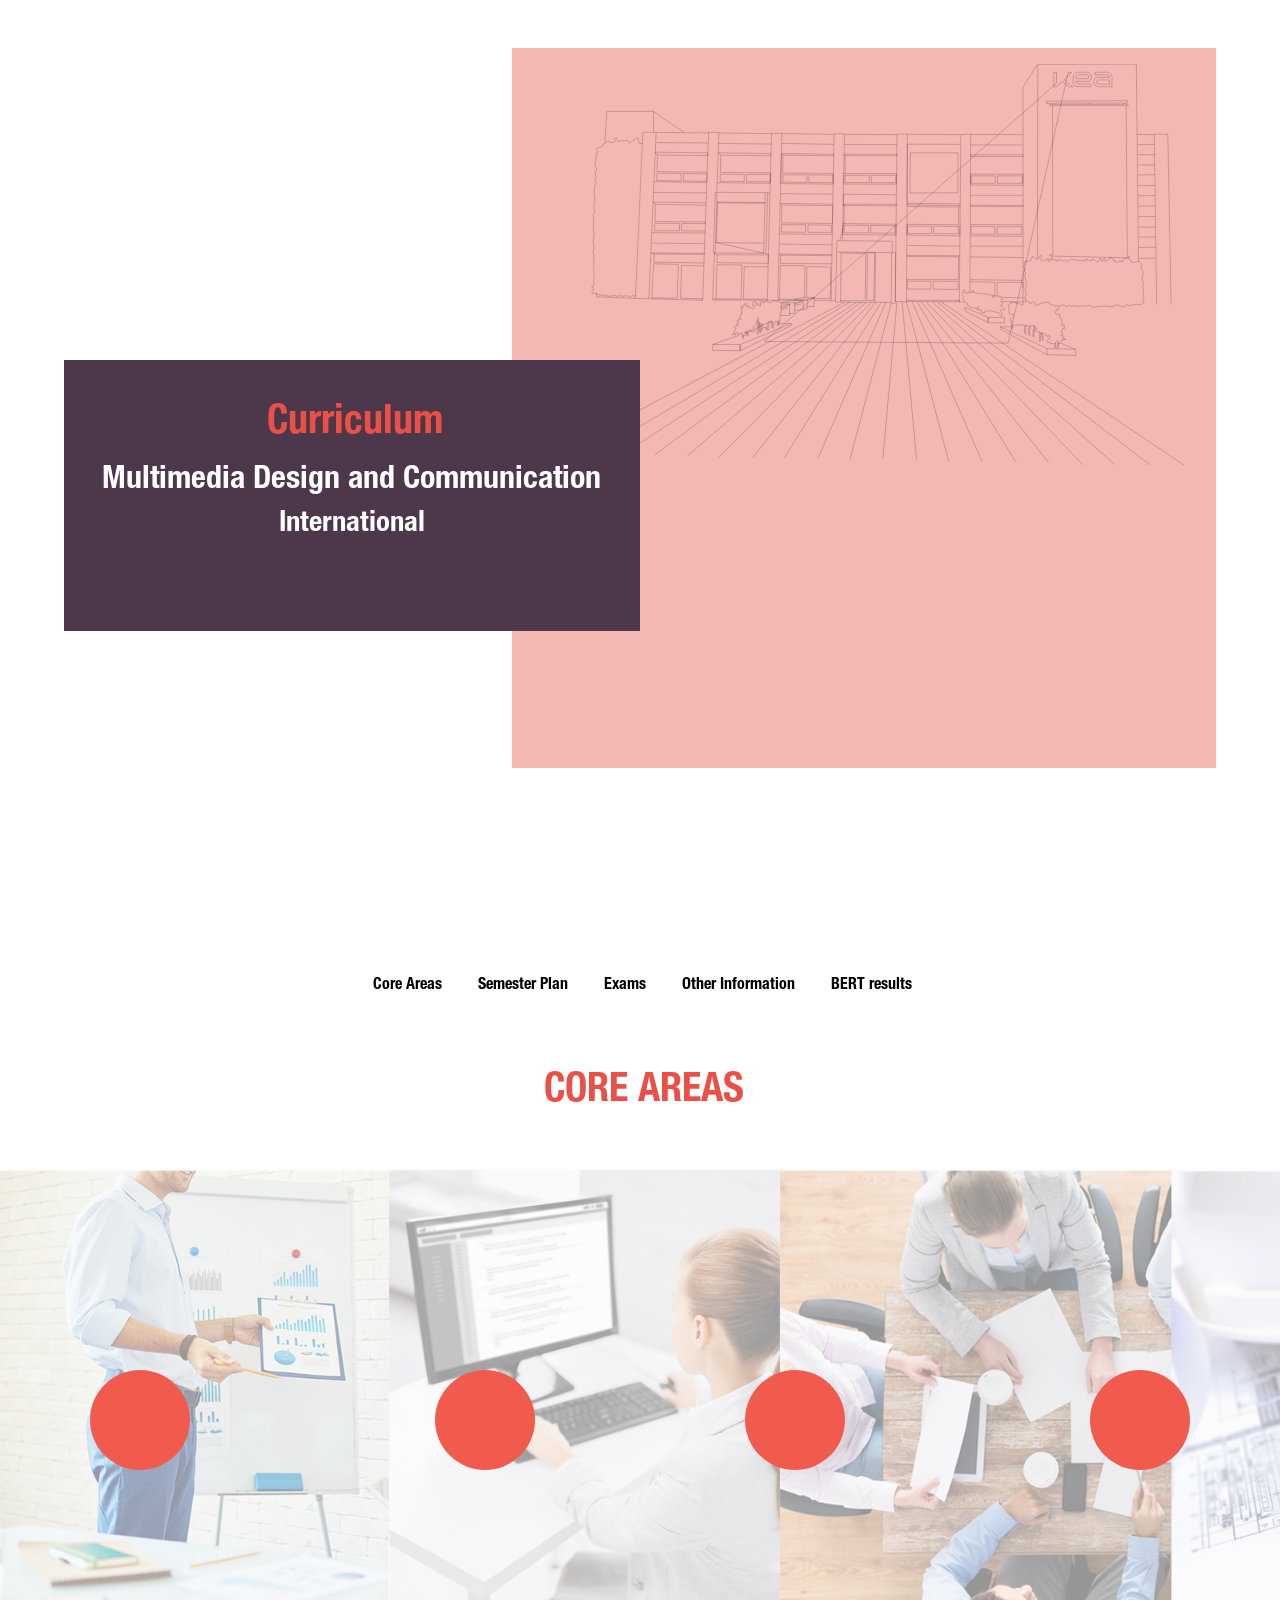
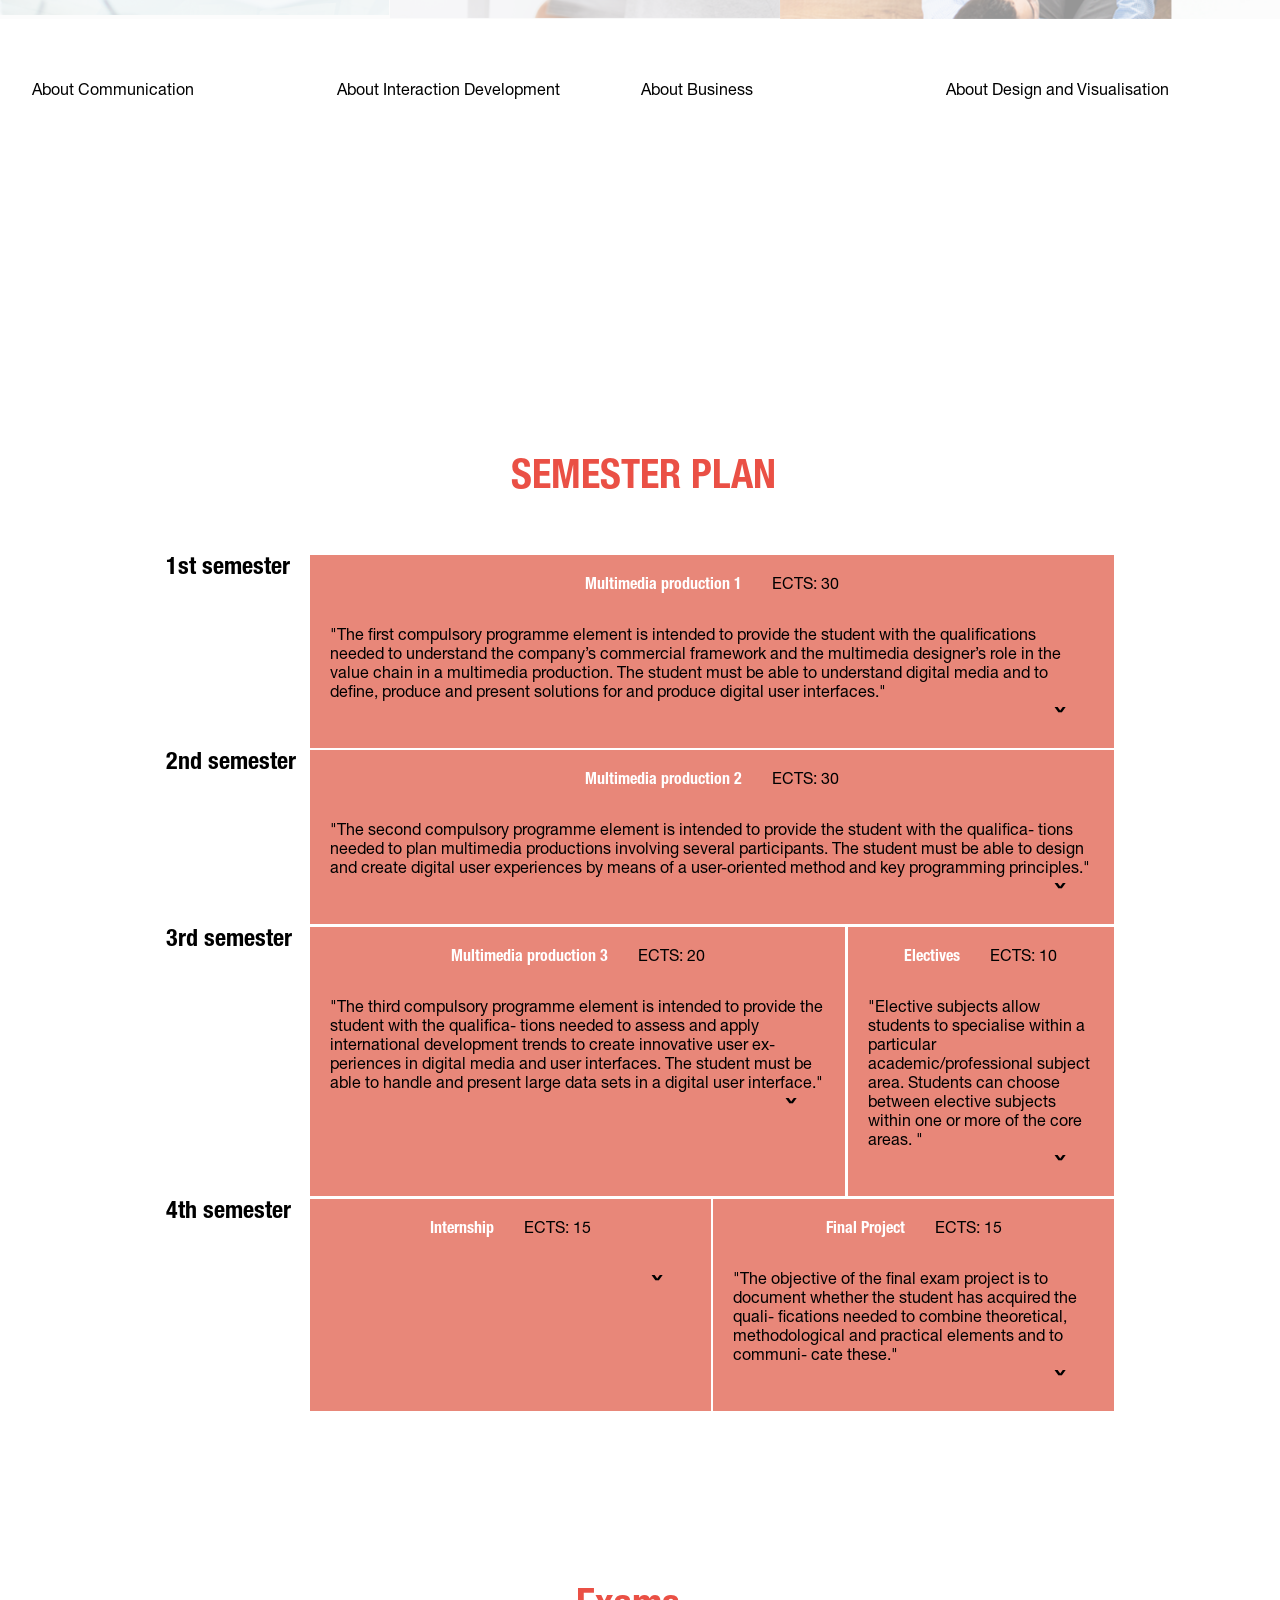
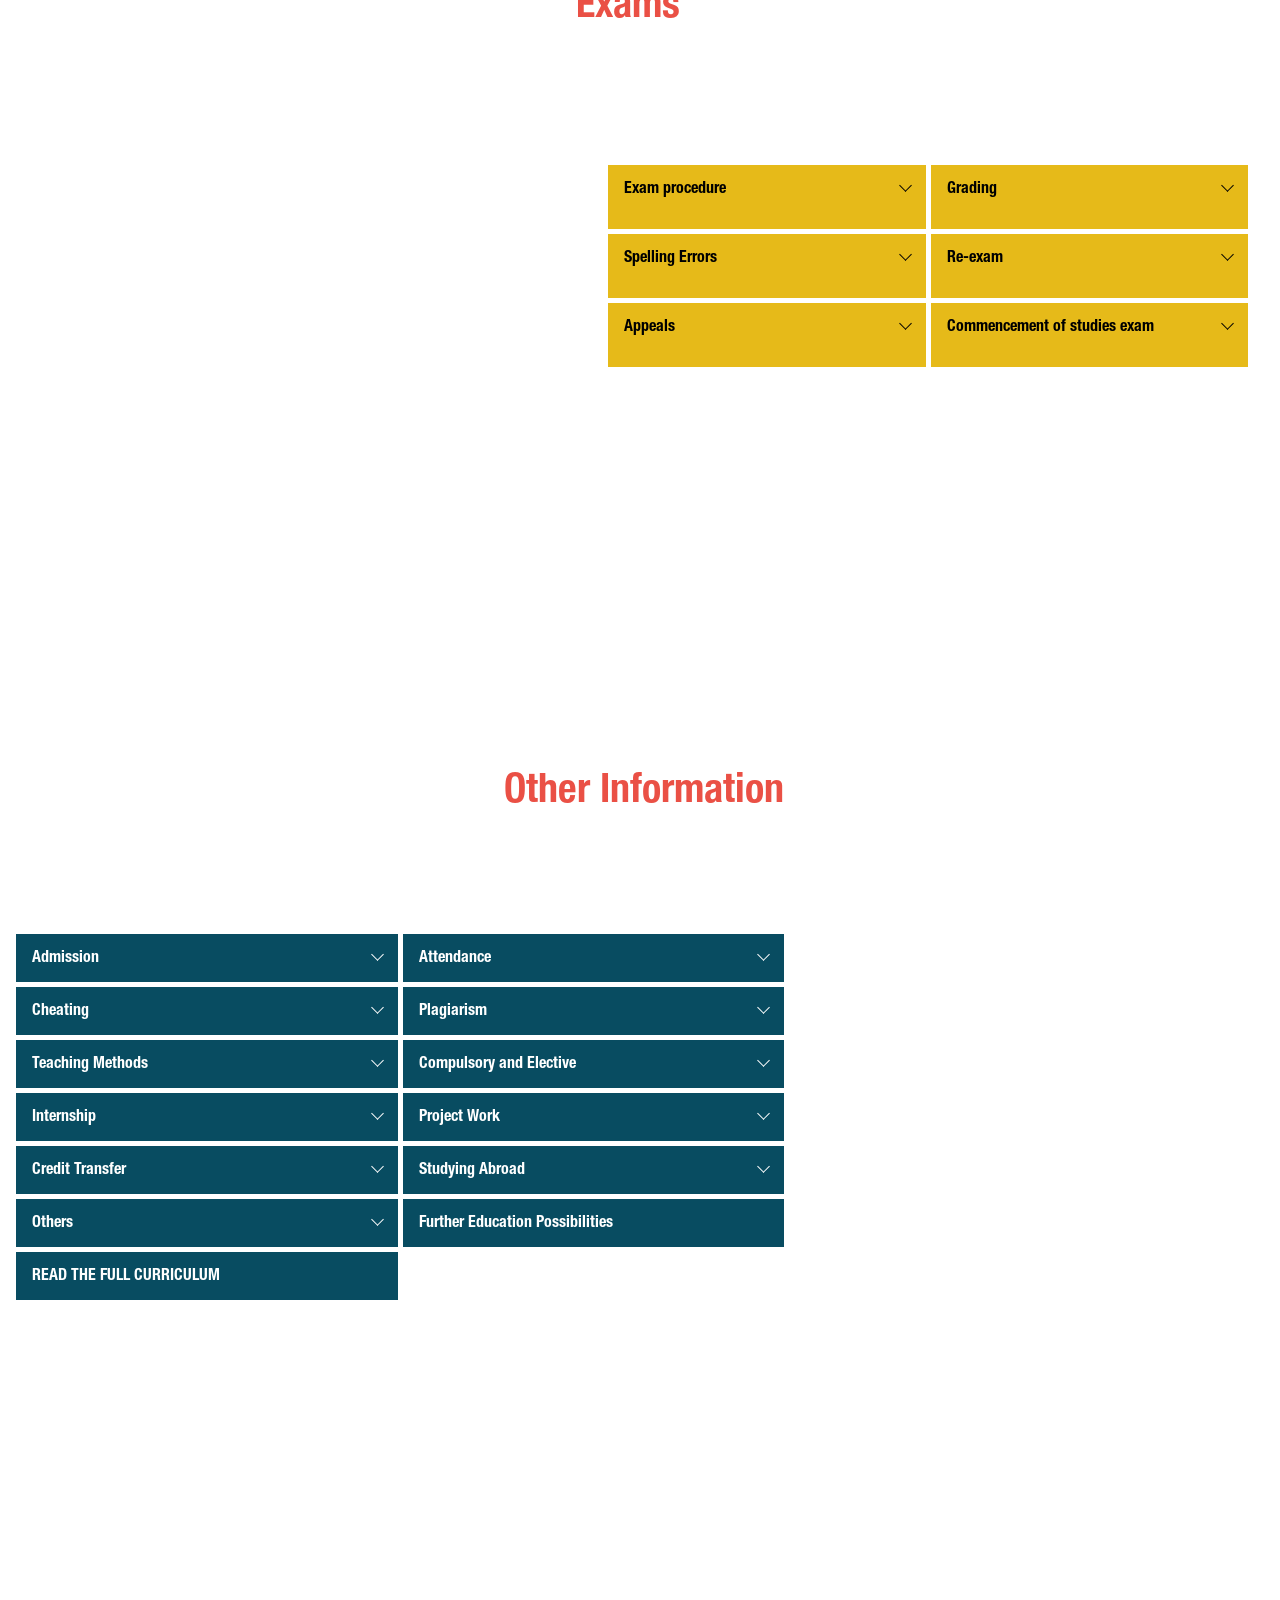
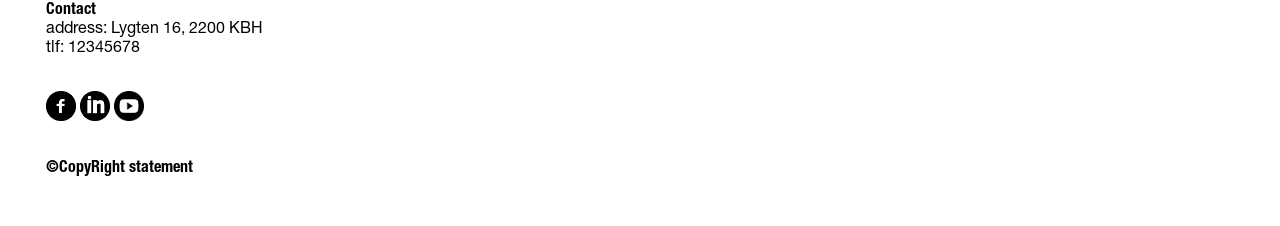
<file: index.html>
<!DOCTYPE html>
<html lang="">

<head>
  <meta charset="utf-8">
  <meta name="viewport"
    content="width=device-width, initial-scale=1.0">
  <title>Kea Curriculum MMD</title>
  <link rel="stylesheet"
    href="style.css">
</head>

<body>
  <div id="frontpage">

    <div class="svgBox"> </div>
    <svg id="Layer_3"
      data-name="Layer 3"
      xmlns="http://www.w3.org/2000/svg"
      viewBox="0 0 3172.33 2092.7"><defs><style>.cls-1{fill:none;stroke:#000;stroke-miterlimit:10;}</style></defs><title>kea-camp6</title><path pathLength="1" class="draw cls-1" d="M2981.37,1336.44l-12.56-890h71l17.1,890m-80.43-243.65-88.33,1.34m0-57,89-1m-.76-54-89.56,1.34m88.84-52.34h-87.5m86.72-55.59h-89.56m87-54.24h-88.25m89.28-54.24h-89.53m88.77-53.26h-90m89.23-56.25-88,1.25m87.26-52h-90.51m89.76-53.5h-87.76m87-53.74h-89m88.25-51.5h-89.75m-520-364.25-75,116.75.25,1050.75m-273-803.66v-1.09l-51.42,1.34-8.25,875,28.67-1.34m302-873.25h-271l-4.25,823.5m275.25-769.33H2011m271.28,262.67H2009.68m272.63,265.33h-274m274,59.33-274-3.33m274,122.67-274-4m164.15,94h111.6v-80H2149.81v70.46m-136.33-17.8h-6.42m175.75,132-80.66-2.66v28.33l85.32,2v-28l-5.53-3.23m-79.79.9-120.67-50.67v18l120.67,61ZM2283,978.79l-274.69-2.35m274-57.31-273.42-1.67m4.92,9.67v39.66l124,1.34V928.79Zm135.34,41h128.33v-39H2149.15ZM2009.38,822.79l274.83,1.34-.15-6-274.38-1.34Zm.58-111.67,274.1,2.34V654.79H2010Zm129.19-47.33h-125v38.67h125V663.79Zm11.33,38.67h130V663.79H2150.15ZM2010.65,562.79h273.5l-.09-9H2011ZM1680.81,447l.17-1.52h-54.25l-8.86,873.39,58.62,2.59,4.07-821,.25-53.89,275.48,1.92m-.47,50.68-275.25-.69L1679,805.79m17.45-262-2.67,209.34,250-.88,1.5-208.46Zm250.83,375.59.75-93.12-269-2.13m268.28,95.25L1679,916.28l-.82,56L1954.9,977l.55-57.49m-274.14,6.83v38.5h125.5v-38.5Zm136.11,0v38.47l129.39.85V927.86Zm137,104.22-273.09-4m-.16,189.67-.67,38.33h122.33l.34-41H1677.06v-8.33h269.5l1.5-118.67-270.39-2.67m138.14,170.67,129.25,2.37v-42.36l-129.25-.68Zm-139.31,60.67v3.67l275.36,1.62v-7.09l-274.8-.54m-50.37-864.32-274.21-1.34-9.67,554.66h-29.33l-1.67,59-5.66,261.34h22.66l137.61,1.66,2.39-1.33,127.34,1.33v5h21.66l1.53-264-17.69.13.5-60.13-259.34-3m253.34,322,2.66-259-285-4.33m18.59,254.08,128.41.59,3.34-247-129-1.85-2.81,255.89m2.81-255.89v-5.82m266.69,4.33h-3m-130,249h37l4.25-248.62-38-.38ZM1515,1063.52l-3.82,259.38m-182.34-321.11,21.51-89.43-6-.08-1,57.49,278,3.06.58-56.55-271.64-3.92m.83,9-.09,39.1,126.75.83V922.54Zm138.28,40.43,126.87,1-.15-39-126.72-1.22ZM1351.91,817.6l271,2.95v-8.26l-276.8-1.14,5.48,6.81m1.2-.35-6.79-.08,1-58.25,276.48,3m.56-55.5.55-54.67-275.71-.84-1,55.25,276.12.26M1492.31,661v38.25h127.25V661Zm-10.5,0H1356.06v37.5h125.75Zm143.85-109.75-275.11-1V558l275,1Zm-272.85-52,273.36,1.5M1352.81,446v-1.75h-54.5l-15.25,870.5h23.09M1143.81,1298l10.75,0,40.25.2-.16,5.67,84.16-.67,2-164-124-1.5-2.25,158.75m128.5,18.25-87.25-2M1286.06,1080l-266.74-2.26-.51,43,267.25,2m-274.28-103.35,276.39,4m0-54.33-275.1-2m11.08-10,124.83,1,1-39-125.82-1.31Zm138-37.67v38.69l123.17.64.5-37.43ZM1291.75,819l-265.69-3.5-1.91,93.66,265.16,3.15Zm0-7.68L1017,807.11m2.27-50.48,273.48,2.65m59.15,58.5-1.8,94.67m5.92-354.4v90.24M1019.59,704l274.12,3,1-56-264.63-2.25,2.25-93.25,264,3.51v-8.51l-272.83-3Zm11.72-45.74V696l125.5,2V658.29Zm135.75,0V698l124.5,1.25v-39.5ZM1024.79,494.42l272.27,4.87m-271-56.25v-1.25l-54.18-.24-22.07,871.24h142.75V1307l39.25-8.25,12-.75,2.75-165-128.25-1.75-5.5,175.75-8.25,3.5,21.5-867.5,271,4.09m-622.91,621L665,1310.72l284.8,2.07m22-869.48-274-3.52L686.15,749.46m338-199.67,8.16,5.75m-6.25,259.93-9-8.36m269,267.43-274.28-3.25,7.54,6.49M1012.81,1307h77.5m857.75-220.58,5.86-5.67-276.86-2.5m278.76-268.5L1679,807.29v8.38l277.26,2.87-8.23,7.72M954.12,1137.79H829.81L825,1307H949.81m5.82-230.26-266.48-1.65-1.67,41,266.64,4.33Zm-138.22,52.35-129.93-2-5.67,178L813.49,1307Zm-152.34,180,16.74-4m7.34-230-18.59-9.32,271.68,2.31,9.91-317-273.54-1.67-9.46,316.33m283-314.66,11.36,5.5m-7.88,320.15-13.39-8.66m-258.43-56,246.67,54.64,9-315.64m-251.33-1.61-8.42,266.53-1.6,50.35m1.68-54.27L932,1014.81m-241-210.35,247,2.18.09-4.17-249.84-2.34Zm-7.12,207.67,7.12-207.67m-2.78-105.17,277.11,3.42,1.54-55.16-261.49-2,1.5-89.5,262.1,2.77.36-11.29-275.35-4.29,12.89,12.81m-2.73,99-.43,37.29,125.5,1,.66-37.5Zm136.61,38.25,125,1.85.69-38.83-125-.34ZM970.48,497.86l-274.73-3.44m-52.29-54.61L369.81,437l-2.26,51.73-35.74,816.36,281,7.66L643.56,437h54l.25,2.75M369.81,490l271.82,2M365.31,539.79l12,15.25,262,2.52.47-13.51-273.24-4.26m9.75,16.75-2,84.75,262,3m-262,5.23-1.75,38.25,127.5,3v-39.5Zm138,2v38.25l122.29,2.53,1.34-38.26Zm122.07,47L360.31,694m-4.2,56,276.37,2.56M346.91,960.26l278.23,1.53m5.52-157.24-276.75-4.3,12.65,11.54,263.66,5.28m-263.66-5.28-2.75,90.75,263.35,1.51-.3,8.76-123.8-1-.49,38.75,122.57,1.09M492.28,911.54l-129.45,0-1.25,38,130.07,1Zm130.9,106-276.27-3.27m11.15,57,263.16,2,.18-5.18-277.34-2.58Zm1.42,0-1.92,42.49,262.08,4.5m-.53,15.19-116.55-1.94-5.08,170.25m115.6,3.34-115.6-3.34m-17.88,0,6.48-176.36-128.52-2.64-10.8,177,132.84,2M369.81,437H300.48L261.9,1302.91l69.91,2.22M514.81,437,356.11,327.13V437m0-109.91H111.81L103.15,490M1552.81,2137.79l73.88-818.55m102.12,826.55-75.53-825.37m23.21,1,220.32,832.35m-516-8,215.34-817m-27.66-4.73-354.68,813.73m-173-6,503.7-807.73M875.44,2131.79,1515,1322.57m-20.6.33L697.81,2131.79m768.61-808-933,800.54m-169.64-6L1438.9,1323.46m-24.46.6L191.76,2118.33m-154.78,0,1343.83-796.16M-48,2061.33l1398.13-737.54m721,832-366-835.37m23.7-1.32,520.56,841.23m168,0L1752.5,1319.24m845.81,853.08-818.42-850.15m32.67,1.29,952.78,848.86m183,0L1836.89,1323.79m21-1.62,1265.94,850.15m-2052-736.53-263,108.34v32l266.32-131-.34-11h-62v-1.67a9.55,9.55,0,0,1,0-3,2.73,2.73,0,0,0,0-1.67,21.16,21.16,0,0,0,0-5,2.37,2.37,0,0,1,1-2.66l1-1.67c1-1.67,0-2.33,0-2.33v-17l2.34-2m0,0v-5h48.66v-10.34l26.75.09.21-18.42h44.38v-5h21.33v-13.17l35.25-.23.75-41.18M807.15,1543.46H665.81l-1.66,30.67,143,2Zm-141.34,0,135.67-47v-7m335.67-131v-43.67l-65.34-1.66-46.5,11.5,67.84.66-.38,38.17m.47-22.56,34.83-9.5m8.78-16-43.2,10v7.08l43.5-12.7m-71.34,62.7.67-50.25h-40.14m-3.86,20.5,43.8-13.45.2-7-47.81,14.1m4.14,15.24,32.17-10.34m103.5-6.16v-36.67l-65.92-.67v5l64.92.34,37-10v-5l-36,10.35m1019.33,10.64,106.25,3.07v-23m125.09,266v32l150.66,3.33v-32.07l-6.69-.08-144-3.18-244-114v12l244,134m-244-146h59.33m-1207.33-59V1378s6.66,2.75,5.66-6.25,6.5-10.08-1.5-10.16l1.5-4.21s3-7-4.14-6.92v-8s12.14-2.5,4.14-14.5l-5.66-1.5s-.84-7.75-5.84-6.25c0,0-3-9.63-16.75-.19,0,0-2.25-7.56-6.5-2.56m0,0-7.25-2.09s-5-3.57-6.5,8l-6.75,2.58h-4s-3.5-3-5.5-2-2.75-7.27-5-6.27-3.25-2.86-3.25-2.86l-5,6.69-4-1.14s-4.25-7.94-5.75,1.69-2,3.87-2,3.87-3.75-5.34-5.25-4.42-4.25-7.52-5.75-6.17-5.75-1.13-3,8.61l-4.5,2s-5.25.25-1.25,6.25,2.75,8.61,2.75,8.61h-4.25v3.39l-4.25-6s-1.66-4-6.21,0,4-12.5-7.79-5.75,0-6.75,0-6.75,3.81-5.09-5.22-4.17-12.78-5.3-12.9,2.44-6.13,5.23-2.63,8.48-5.25,9.72,5.75,8.36,7.75,3.39,7.75,3.39l-4,6.21s-5.5,12-6.87,6.92-4.63-4.11-4.63-4.11-3-6.23-6,0-7.75,0-7.75,0,1.5-9.35-1-8.18-2.75-4.23-2.75-4.23-11-4.36-7.25,3.14-3.75,4.75-3.75,4.75l-4.75-3.66v-12.59s3.75-7.75,0-4.5-5,10.25-5,10.25-13.25-4.25-9.5,8-4,4.21-4,4.21-2.25-8.71-5.5-4.46.25,9,0,9.25-1.3,11.5,3.85,10.5-2.1,5.25-2.1,5.25-6.55,4.5,2.1,4.5c0,0-4.9,4.5,0,4.75s-8.1,5.75-3.35,6.25-1.89,3-1.89,3a3.88,3.88,0,0,0-3.34,4.5c.48,4-15.27,6.75,6,17,0,0-14.25-4.25-17.25,5.25l1,3.52s-18.5,0,1,8.23l-.5,6.25-4.25,2s-9.5-5-2.25,5.75-14.5-2-13,8.25,7,9.25,7,9.25l-4.5,8s-9.75,10.75-4.25,11.5-.5,5-.5,5-13.75,7.75-9.25,7.75h7.25s6.75,11.25,8.5,0,.75-7.25.75-7.25,2.25,7.75,5.5.5,7-2.25,7-2.25.07,8,6,8.5,5.73-4.66,5.73-4.66l5.48-3.34,4.5-2.25s-3,10,0,11,6.5,8.5,11,4.75,9,2.5,9,2.5,16.5-7,5.25-11.5-6.25-6.5-6.25-6.5l-4-.25s-2.5-6.5.25-5.5,14.25,3.25,15.75-2a11.93,11.93,0,0,1,6.5-7.25l7.75.5s-3,10,.5,9.5a32.62,32.62,0,0,0,8-2.75s2.75,6.25,7.5,4,13-4.25,3-9.75-6-13.25-6-13.25l3.75-6.75,1.75-4.75,5.5-5.25,5.5-10,7.06-16.49c-.59-15.38.37-1.48,3.57-2,2.67-.41-1.38,10.47-1.38,10.47s-.5,5,3.25,5.23,4.25,9.5,4.25,9.5,0,1.25,2,.5-.5,16.5,4.5,13.5,2.25-14.75,2.25-14.75,5.25,2.5,6.75,8-6.75,15.5-2.25,15.5,2.75,8.75,6.5,0,5.5.25,5.5.25,4.25-1.75,4.25-5.5,5.25,3.75,5.25,3.75,11,15.25,6-10.25c0,0-6.75-7-3.25-9.25a10.46,10.46,0,0,1,7.5-1.25s4.75.75,2.25-6,6.5-6,6.5-6,3,8.5,4.5,6.5,2.76-7.75,2.76-7.75l6-.25s-6.75,6.75-.5,6.75,6.75,7,7.25,7,8.75-.25,6-8.25,8-4,8-4,1.75,3.75,5.25,3,8,0,7-6.23,2.5,1.81,2.5,1.81m-186.5,77.67s-3.75,14,0,14.75m145-94.23-149.05,75c-3.78,1.29-1.21,19.22-1.21,19.22m81.5-24.58v-65.67m-5.5,68.5,1.25-75.6m25.25,40.6c-3.75,1.75-1.25,17.75-1.25,18.5m.22-27c-8.89,1.25-4.72,27-4.72,27m-7.5-40v23.5c4,5.5,4.25,23.75,4.5,25.5m-6.75-57s-2,33.5,0,34.32,2.25,22.68,2.25,22.68m39-12.25-1.67-13.82m-2.83,11.82.25-14.75m-95.25,17.75c-4.75,3.75,2,25.75,2,25.75m-8.51-22.42s-3,6.23.76,10.92m115-17.25-1.9-35.83m26.9.58c-3,.57,1,27.88,1,27.88m-8-33.38c-2,1.15,0,28.93,0,28.93m-5.74-1.43s1.38-29.76-1.82-29.5m37.3,20v-21.25m-3.24,18.75-.25-19.25m8.25,19.25s-.87-22.36-1.67-21.5m998.42-207.66,129.17,3v71.66s-6.33-6-11-5.66,5,11.66,5,11.66l-4.33,2.34s-3-2.34-5.67-9.46-7.67-4.54-7.67-4.54-6.33-.34-8.66-3-3,1.33-3,1.33l-6.67-1.33c-8.67-6.67-13.67.33-13.67.33s-7.66-1.33-8.92-4.67-8.08.34-8.08.34-4,1.66-6.33-.67-6.33,1-6.33,1-4.34-1.33-5-3.33-7,2-7,2-3,.33-5-3.67-9,1.33-9,1.33,0-6.33-1.67-7.33,4-3.33,4-3.33c-6-7.67-13.33,7.66-13.33,7.66l-6.84,2.67s-2.16,3.67-5.83-2.67-9.67,6.34-9.67,6.34c-1-6-5.66-5.67-10-5s.34-6-3.33-14-5,4.33-8.67,6.66-.33,12-2.33,13.67,4,11.33,4,11.33,1,10.34-2,12.67,6.67,10.33,9,11.67,3.33,7.75,3.33,7.75,6,2.91,9.45,4.25,3.89.66,1.22,5.66-.67,4.67,3.33,5.67,5.34,3.33,3.34,5,7.33,1.29,6.91,4.29,7.09.67,7.75,4.67,10.67-2,10.67-2,5-.67,5.67,3,4.66.33,4.66.33a50,50,0,0,1,6,6.67c3,4,2.66-2.33,2.66-2.33a55.9,55.9,0,0,0,0-7.67c-.33-2.33,6.33-5,6.33-5s3.34,3,2,5a29.47,29.47,0,0,0-4.62,9.33c-1,4,7,1.34,7,1.34s6.33,0,6.33,4,4.41,1,4.41,1,7.92-1.67,1.59,6.33,8.33,6.67,8.33,6.67,4.67-5.67,6.67-.67,5-8.33,5-8.33c1.67,4.33,11.67-.34,14.67-2.34s7.33-.33,7.33-.33l11,3s6-3.33,6-.33,14.67,3.33,14.67,3.33c-3.67,3.67,15,5.33,15,5.33s.66-7.33,7.9,9,11.43,7,11.43,7-.67-9.33-1-12.33-4.67-7.33-4.67-7.33-5-6.67-5.76-8.67,5.1-2.67,5.1-2.67,11.33,2.67,18.32-3.66-13-12.67-13-12.67-4.33-4.67-7-6,6.67-1.67,6-4.67,6-6.33,6.33-10.66-9.33-1.34-11.66-5,0,0,4.31-5.67-1-11.67-1-11.67c2.67-9-.33-4.66-6-11.28s-8,3-8,3a6.48,6.48,0,0,1-5.33-3.83c-2-3.84-5-1.17-5-1.17l-9.67.33m419.34,277.6-77-32.44h-1.75l3.25-11.66h3.5l2.75-4.5s1.25-.75,6,1,3-4.5,3-4.5,5.25,3.25,10.5,3-4-6-4-6-15.25,1-12.2,0,3.7-14.5,3.7-14.5l-8.5-1.5s-10-3-.75-6.5,4-12,3.25-11-9-3.75-4.25-4,6.55-14.3,6.55-14.3,4.45-3.45,7.95-.45.5-9.91.5-9.91c6.25-10.17-4.75-8.59-7.25-7.84s-4.75,4.5-4.75,4.5-.5-4.5-3-4.5,2-6.25,4.5-9.75-1.58-6.5-1.58-6.5-1.42-9.75-.17-11.75-4.75-9.25-4.75-9.25l-5.64-3.25s-2.86-8-.84-9.5-.27-7.25-.27-7.25c2-4.5-7.75-3-7.75-3s-3.75,2.25-6,3.25-5.5-4.5-7-4.5-1.25-7.25-3.25-8.75,6.25-4.25,6.25-4.25,1.5-4.25,0-5.75,2.5-2.5,2.5-2.5c11.75,11.75,9-3.5,9-3.5s-2-4.75,2-10.25-11.5-4.5-11.5-4.5-10.5,4.75-7.25,2-18.5-6.25-18.75-8.5-10.25-4.5-10.25-4.5-4.5-6-4.5-7.83-9,3.08-9.75,0-7.5-.17-8.25-1.29-3,1.29-3,1.29c-3.5-6.58-10.25,10.08-12.25,5.83s-8.5.75-12.75,1.75-7.25,8.75-7.25,8.75a48.63,48.63,0,0,1-7.5-3.25c-3-1.75-8.25,3.25-8.25,3.25s-7-4-4-6.5-5.5-11.12-5.5-11.12-8-1.13-9.75,0-4.5,2.12-4.25,6.62-8.5,1.25-8.5,1.25.25-4.5-2.5-6.25-5.25-1-6.25-6-6.5-2.25-10.25,0-4,5.5-8.5,2.75-2.25,4.75-4.75,6-.75,14.5-4.75,11.25-13-3.25-12-5.25-13.75.75-13.5-2.5-12.75.25-10.25-3-7.5-3.66-7.5-3.66-6.25,2.66-11,.41-3.25,5.5-7,5.5-7.25,3.75-7.25,3.75c-12.75,5.25-2,12-2,12s3,4.75-1.16,5.5-.84,8.75,0,8.75,3.66,8.75,3.66,8.75c-6,1.25-2.5,9-2.5,9-6,8.75,13.25,4.75,13.92,8.5s8.33-.25,10.58,0,2.25,4.5,0,7,2,5-2.75,7.69-5.25,6.81-5.25,6.81a22,22,0,0,1-8.25,2.75c-4,.25,0,11.75,0,11.75s17.5,2.75,6.08,5.5,2.67,5.5-.41,7.75,1.83,5.75,1.83,5.75c-.07,1.48,1.23,2.19,3.11,2.44,4.46.62,12.14-1.29,12.14-1.29,4,7.64,11.5,0,11.5,0l8-2.9s3.5-1.25,4,2.9,11.5-1.65,11.5-1.65,7.25-1.5,6.25,2.88,11.75,2.37,11.75,2.37,12.25-5.5,15,.25,16.25,3,17.25,2,4.75-2.5,6.5-3.5,12.75,2.5,11.47,3.25,3.53,5.75,3.53,5.75,5.75,5.5,8.25,6-6.25,4.25-4.5,4.75-3,3.5-6.25,5.25,2.25,6.75,2.25,6.75,4.25-5.5,8,0,12.5,0,12.5,0c-3.25,4.75,10,6.25,10,6.25,5.25,6.25,11.5,0,11.5,0-1.5,5.25,7.5,4.25,5.25,6.75s10.5,6.5,10.5,6.5,5.25.5,4,5,9.75-5,7.55-3,8.7,3.5,8.7,3.5,3.25,6.25-1.5,6.25-7.2,6.25-7.2,6.25l-1.8,4.5-1.5,5a65.12,65.12,0,0,0-5.25,4.29c-2.75,2.5,7.5,6.5,7.5,6.5l4.5-1.42s9,1.92,6.75,5.67,4,2.25,4,2.25l8.5-.5a9.26,9.26,0,0,1,7.75,1.5c3.5,2.75,6.25-8,6.25-8s4.5-6.5,8.75-9.5,4.75,3.5,4.75,3.5-.75,5.5-1.5,7,5,5.75,5,5.75l5-2.5m-245.12-93.66v22.91m-7.63,0,3.3-24.85m72.81,1.94s-.11,19.66-1.61,24.16,3.5,24.25,3.5,24.25m-8.53-46.52s1.78,17-1,21,4.5,24,4.5,24m25.25-41.67s-1.75,19.42-3.25,19.67,3.25,31.5,3.25,31.5m-4.29-51c-1,2.07-4.46,17.48-4.46,17.48l3.5,31.5m24.25-52.52v13.77s-1.5,10.25-3.5,12.5,0,33.75,0,33.75m7.93-56.67s-.18,5.17-.18,12.42a25.88,25.88,0,0,1-4.25,13.29l1.5,32.46m35.12-25.2s-1.62,15.7-1.12,19.7,0,26.75,0,26.75m-4.08-47.72s-3.17,23.22-2.17,26.47,0,22.5,0,22.5m16.11-45c-1.5,1.75,2.14,15.54,2.14,15.54l2.5,22.5m-9-38.18c-2.74,4.57,2,16.93,2,16.93l2.36,21.25m69.36,39.25s-.72-16.5-.22-17.75-1.4-9.63-1.4-9.63m-4.6,7.08,1.75,20.3m14.25,1.5,4.25-8.5,1.75-15-4.37-4-1.63,17.25-6,10.25m427.75-452L2875.31,80.54l-513.75,1.25L2359.06,1099s-8.25-2.25-11.75-2.3-6.75-7-6.75-7-5.75-9-7.75-7.41-1,8.91-3.5,9.91-3,11-3,11-9,7.5-9,5-16,3-16,3-8.62-7-7.56,0-2.56,17-2.56,17-4.6,7.5-2.24,9.5,2.24,14,2.24,14,7.5,1,2.56,6,2.56,10,2.56,10l1.22,4.5s-8.34,13.5-3.78,19.5,3.78,8.5,3.78,8.5l-1.22,8.84s10,9.16,5,16.16,2,16.5,0,17.5-5,8.5-5,8.5l3.11,27s5.61,5.5,0,8.5-5.67,12.34-5.67,12.34l5.67,3.16s-5.86,1.21-3.11,8.36,6.88,5,6.88,5m168.5,28.6,12.62-5.49,6.55-5,3.95,7.5s8.5,0,15.5,4,10-4.5,10-4.5,11-5,12,2,15-1,15-1,7.5-7.5,7.5.5,42.5-3,43.5.5,24-3.5,24-3.5,15.5.5,16.78,7.24,54.72-2.74,62.72-3.24,24-.5,35,2.5,23-4,26.5-6,18.5-5,21,0,11.5,6,11.5,6h11l16.5-7s8-6,9.5-.18,16.5-1.1,16.5-1.1c0,3.72,24.5-3.22,24.5-3.22s12.5-1.5,13,2.15,16-3.15,16-3.15,9.5-6,12.11-9.5-2.11-4.55-2.11-4.55l-4-9a74.48,74.48,0,0,1,5.25-11c3.25-5.5-3.75-14.5-3.75-14.5,8-3.5-3.5-8,1.92-14.5s-2.92-11-2.92-11,1.5-8,0-11.5-6.5-.5-.5-5.5-.5-13.5,2.21-16.5,0-7.5,0-7.5-9.21-32-4.21-34,2.5-10.5,4-15.5-5.43-10-5.43-10l-2.57-10s-4-5,1.5-13.5-12-20.5-12-24-9.5,0-9.5,0-10.5.5-15,3.4-20.5-3.4-20.5-3.4l-4.5-8.5s-7-2-7-7.6-13.5-2.4-13.5-2.4-14,5.5-18,7,0,11.5,0,11.5h-10l-3.5-2.5s-6.5-2.5-10.5,2.5-15,3-15,3-7,0-3-7.5-6-4-6-4c1.5-7-9-7-9-7s-7-8-11.5-6,2,3.94,2,3.94-4,10.56-5.5,7.56-12.5,7-12.5,7-9.5,6.5-7-3-3-9-4-11.56-6.5,8.56-6.5,11.56l-6,6s-2-10-3-14-9.5-1-9.5-1v8s-8.5,4.5-12,7-11.5-6-11.5-6-10-2.5-11-7.5-4,2-4,2a75.33,75.33,0,0,0-3,7.5c-.5,2-9-1.5-10.5-.5s-6,0-6.5-3.5-11-4-12.5-4,0,8,0,8-5,2.5-7-2-6.5,1.5-7.5,2.5-9.5-1.5-9.5-1.5-7.5.5-9.5-2-4.5,0-4.5,0-15.5,2.5-15-2-20,.5-21.5-2-13,5.5-15.5,7-8.5,2.14-8.5,2.14-6.5,2.86-10-4.14-8.5.5-10.5,1.5-11-6-11-6a84.88,84.88,0,0,1-8,5.5c-3.5,2-3-8.5-6.5-8.5s-4.5,11.59-4.5,11.59-7,.91-8-4.59-7.5-3-7.5-3-2.5.5-4.5,1-4,1.5-4-5.5-3.5-7.5-3.5-7.5l-4,8.5c-5-3.5-4.5,3.5-3.5,6s-5.5,5.09-5.5,5.09h-8.5s-3-3.59,2.55-8.09-7.05-13-7.05-5.5-10.5,9-10.5,9-7.5,0-7.2-3-4.8,4-8.3,7-7.5-6.5-7.5-6.5l2.5-14.79s1-10.71-2-11.71-6,6.5-7,12.34-7.83,11.16-7.83,11.16M41.5,950.54m221.16,335.24s-12.85,11.65-13.35,3.58-10.5,2.85-10.5,2.85-11,1.91-11,0-16-2.79-16-2.79-19.61,4.37-20.05,1.87-10.45-1.93-10.45-1.93-20.2,5.07-21.6,0-12.9.06-12.9.06-34,4.63-35,0-37-3.64-34.5-3.64-26.65-5.45-18.07-10l-1.72,19.11,204.38,8M298,493.3c-3.27,3-14.66.49-14.66.49l-5.84-9.5s-2.16-3-.16-13-15.41-3-15.41-3-13.09,15.5-15.59,12.5l-14,12s-7,1-6.5-8.5-23.5-4-23.5-4-21.5.5-23,1-4.5,3.5-6.5,3.5-4-6-6.5-8.5-3-11-3-11-1-3.5-6,0-4.5,11-3.5,16.8-5.5,8-5.5,8a59.07,59.07,0,0,0-12.5,0,10.54,10.54,0,0,1-11.5-7.25c-1-3.5-17,7.25-17,7.25s-5.5,7.25-9.5,5.25-8,13-8,13-18.5,9.5-26.5,10,0,18.5,0,18.5-3,15.5-5,17.5.46,9-2,11-1.5,9-1.5,9,2.5,16.5-2,18.5,1.5,20.5,1.5,20.5-.5,8.5,3,9.5-2.46,19-2.46,19c-6,3.5,1.41,23.5,1.41,23.5,3.91,6.5-4.41,18.5-4.41,18.5s-.5,10,3.5,17-6.5,15-6.5,15,2.5,11.5-1.5,17,1.5,11,1.5,11c-6,4,.5,30.5.5,30.5s2,22.5-1.5,25.5-3.26,9.5-3.26,9.5l2.76,12.5c-8.5,5.5,2,22.5,2,22.5s-2.5,14.5-4.76,16-3,14.63-3,14.63l3,14.37s1.26,11,0,11.5-3,17-3,17l3,13.5s-.74,13-3,19.25,5.81,7.25,5.81,7.25l-2.76,11s2.76,9.5,0,11,0,16.5,0,16.5l-3,3v15l3,6.5s.76,13,0,15a12.78,12.78,0,0,0,0,7.5c.74,2,1.26,9.5-3,11s1.31,9.5,0,11.25,5.81,11.75,3,13.25,3.26,16,0,16,4.26,14,0,15.5-.24,9.5,1.76,12.5-1.76,7.5-1.76,7.5v14c-5.76,1.5,3.26,12.5,0,13.5s0,10,0,10v8s4.26,18,0,20,4.26,7.5,0,11.5,0,9.5,0,9.5,3.76,9.5,0,11.5-4.24,8.5-3,11-3.19,1.5-6.94,2.5,7.25,11,10.38,12.5-2.13,4-8,6.5.83,9.5,0,15,22.26,1,22.26,1m2147.09,259.65-1271.52-8.67,1524-1347.5v-55.5h-14v74.5h14l31.5-28,33,28h21L2497.81,162l40-37.25h-18.5ZM2560,170.63h60.17s20.16.66,20.08-17.09V140.38s-3.5-17.75-23.08-17.59h-43.67s-26.67-.16-27.33,30.42l-.5,23.75s-.17,20.75,25.91,21.08h65.5l-.08-13.66-63.67-.42S2558.23,183.21,2560,170.63Zm115.58-21.09c-21.75-.75-21.75,17.75-21.75,17.75v14.25c4.75,16.5,23.5,16.5,23.5,16.5l71.25,1.25V149.54c-.25-25.5-29.5-26.75-29.5-26.75h-59v13.88s45.5.12,59.5,0,15.75,12.87,15.75,12.87S2697.31,150.29,2675.56,149.54Zm-55.83,7a6.37,6.37,0,0,0,6.83-6.33v-6.08c0-8.42-10-7.42-10-7.42H2577.4c-17.67.17-17.42,13.67-17.42,13.67v6.16Zm60.08,6.75c-12.75.75-11.5,7.75-11.5,7.75v4.75c.25,8.75,12.25,9.25,12.25,9.25h55V163.29ZM2438.15,297.52l1.5,776.91h-15.5V1082l415,9.5V1083h-11l-6-785.5h10.5l-.5-7.5h-18v-6h15v-12.5l-422.5,2.5v11.5h36v6l-19.34-.39.34,6.39Zm8.58-13.73v7.34h178.33v-7.34Zm182.83,0v7.34h179v-7.34Zm-191.41,13.73h384" transform="translate(48.23 -80.04)"/></svg>

    <div class="textBox">
      <h1>Curriculum</h1>
      <h2>Multimedia Design and Communication</h2>
      <h3>International</h3>
    </div>

  </div>



  <nav>
    <ul>
      <li class="kea-logo"><img src="img/kea-logo-without-text-blk.png"
          alt="kea logo english version"></li>
      <li class="nav"><a href="#coreAreas">Core Areas</a></li>
      <li class="nav"><a href="#programStructure">Semester Plan</a></li>
      <li class="nav"><a href="#exams">Exams</a></li>
      <li class="nav"><a href="#other">Other Information</a></li>
      <li class="nav"><a href="bert_report.pdf">BERT results</a></li>
      <li class="search">SEARCH ___________</li>
    </ul>
  </nav>


  <div id="coreAreas">

    <h1>CORE AREAS</h1>

    <div class="opac"></div>
    <div class="collage"></div>
    <div class="core-description">
      <div class="communication icon">
        <!-- <img class="icon"
          src="img/commun.png"> -->
      </div>
      <div class="interaction icon"></div>
      <div class="business icon"></div>
      <div class="design icon"></div>
    </div>

    <div class="inline">
      <p>About Communication</p>
      <p>About Interaction Development</p>
      <p>About Business</p>
      <p>About Design and Visualisation</p>
    </div>
  </div>

  <div id="programStructure">
    <h1>SEMESTER PLAN</h1>
    <div class="wrapper">


      <div class="first semester">
        <div>
          <h2>1st semester</h2>
          <section class="blocks"></section>
        </div>
      </div>
      <div class="second semester">
        <div>
          <h2>2nd semester</h2>
          <section class="blocks"></section>
        </div>
        <!--        <div class="hide details">
          <p class="x">x</p>
          <section class="core-area">
              <h5>Design and Visualisation</h5>
              <p>Summary = relevant theories, tools, methods and rules for the design and dev.. Of user-oriented design and user experiences. Methods for presenting data. Apply and combine media forms of expression for design and production of user experience in digital user interfaces. Apply methods and design processes, present solutions for the production and communication of digital user interfaces. Work with graphic materials, ensure consistent design and apply user-oriented approach in design process. Manage process documentation and communication in relation to stakeholders. Team work.</p>
              <p>Examples =  </p>
          </section>
          <section class="core-area">
              <h5>Interaction Development</h5>
              <p>Summary = relevant technologies. Current and central programming paradigms for developing user interfaces. Data formats and exchange of limited data sets, synchronously and asynchronously with server. Apply key programming principles, including control structures?, fucntions, variable for the development of digital user interfaces. Apply key tech. For handling and displaying content in the production of digital user interfaces. Apply key blahbalh and data formats for exchange and presentation of complex data sets in digital user interfaces. Team-work. Handle process documentation and communication in relation to stakeholders, including planning and documentation of MMD productions as well as data exchange via digital user interfaces</p>
              <p>Examples = </p>
          </section>
          <section class="core-area">
              <h5>Communication and Presentation</h5>
              <p>Summary = applying central theories, methods and tools to support digital user experiences, including test methods. Methods for user understanding and content production, including information architecture and digital media. participate in teams and contribute to the production of digital, user-oriented content and create user experiences in complex digital user interfaces.</p>
              <p>Examples = </p>
          </section>
          <section class="core-area">
                 <h5>Business</h5>
                  <p>Summary = understand the company’s external environment, including stakeholders, resource base. Tools applied in practice and use of data for optimisation of MMD production. Methods and tools related to project management and estimation of MMD productions. Plan and evaluate project management and quality assurance in team-based MMD productions. Emphasis on team.</p>
                  <p>Scrum, sprints? Kanban?</p>
          </section>
        </div> -->
      </div>
      <div class="third semester">
        <div>
          <h2>3rd semester</h2>
          <section class="blocks"></section>
        </div>
        <!--        <div class="hide details">
          <p class="x">x</p>
          <section class="core-area">
              <h5>Design and Visualisation</h5>
              <p>Summary = current international trends in digital design, methods for presenting data??, apply central international development trends to design, develop, adjust and maintain advanced digital user interfaces. Stay relevant/current.</p>
              <p>Examples =  </p>
          </section>
          <section class="core-area">
              <h5>Interaction Development</h5>
              <p>Summary = evaluate, define, select and apply central and current libraries and frameworks for (innovative) developing advanced digital user interfaces. Data structures, data formats and exchange of complex data sets with server. Apply key technologies, methods and data formats to the exchange and presentation of complex data sets in digital user interfaces. Communicate process to stakeholders.</p>
              <p>Examples = </p>
          </section>
          <section class="core-area">
              <h5>Communication and Presentation</h5>
              <p>Summary = apply central theory and methods for planning user interaction and communication in various media productions. Know international digital trends and use of digital media and technologies by different user groups - apply this to the planning and development of user experiences in advanced MMD productions. Assess, adjust and present solutions for innovative communication in advanced MMD productions. Communicate supoort of digital user experiences to stakeholders. Always stay current/relevant on new trends/methods and users application of technologies.</p>
              <p>Examples = </p>
          </section>
          <section class="core-area">
                 <h5>Business</h5>
                  <p>Summary = digital business models applied in practice? Budgeting of MMD productions. Assess and analyse data and present solutions as a basis for innovative development of MMD. assess, evaluate and communicate innovative methods in MMD production. Keep up to date, acquire new knowledge of business apsects that suppoer the development of advanced MMD production.</p>
                  <p>Examples = </p>
          </section>
          <section class="core-area elective">
              <h5>Electives</h5>
          </section>
        </div> -->
      </div>
      <div class="fourth semester">
        <div>
          <h2>4th semester</h2>
          <section class="blocks"></section>
        </div>
        <!--        <div class="hide details">
          <p class="x">x</p>
          <section class="core-area intern">
              <h5>Internship</h5>
          </section>
          <section class="core-area final-project">
              <h5>Final Project</h5>
          </section>
        </div> -->
      </div>
    </div>
  </div>

  <div id="exams">
    <h1>Exams</h1>
    <div class="library"></div>
    <!-- <img src="img/keammd7.jpg"
      alt="Kea Campus library"> -->
    <div class="examgrid">
      <section class="info">
        <h3> Exam procedure
          <span class="arrow black"></span>
        </h3>
        <p>Exams usually consist of three elements:<br> 1. Presentation<br> 2. Examination<br> 3. Grading<br> The specific requirements regarding exams are published on the learning platform for the Multimedia Design and Communication programme.<br> </p>
      </section>
      <section class="info">
        <h3>Grading
          <span class="arrow black"></span>
        </h3>
        <p> The exam is assessed by one or more examiners according to the 7-point grading scale and is based on the extent to which the goals and learning objectives of the first semester have been fulfilled as described in the curriculum.</p>
      </section>
      <section class="info">
        <h3>Spelling Errors
          <span class="arrow black"></span>
        </h3>
        <p> Spelling and writing skills are taken into account in the assessment of the final exam project. The assessment should be regarded as an overall evaluation of the academic content and the student’s spelling and writing skills; however, with the
          greatest emphasis being placed on the academic content. If the project contains a large number of major spelling and writing mistakes, the grade awarded may be lowered by one increment, for example from 7 to 4.</p>
      </section>
      <section class="info">
        <h3>Re-exam
          <span class="arrow black"></span>
        </h3>
        <p> Students who fail the first exam attempt are offered two more attempts. Re-exams take place as soon as possible. Students are entitled to a re-exam based on the same project, a revised project or a new project. KEA provides advice on the advantages
          and disadvantages of the three methods in relation to the individual student’s work. The purpose of the re-exam is the same as for the ordinary exam.</p>
      </section>
      <section class="info">
        <h3>Appeals
          <span class="arrow black"></span>
        </h3>
        <p> Appeals against exams will be handled in accordance with the rules set out in Part 10 of the Ministerial Order on Examinations on Professionally Oriented Higher Education Programmes (the Examination Order).</p>
      </section>
      <section class="info">
        <h3>Commencement of studies exam
          <span class="arrow black"></span>
        </h3>
        <p> KEA holds a commencement of studies exam for the Multimedia Design and Communication programme. KEA informs students about this shortly after the start of the programme. Students on the Multimedia Design and Communication programme must participate
          in and pass the commencement of studies exam to continue on the programme. The commencement of studies exam is intended to establish whether students have actually commenced their studies. The exam consists of a number of tasks related to fundamental
          elements from the first 7-8 weeks of the programme. The commencement of studies exam must be held no later than two months after the start of the programme, and the result must be announced to the students within two weeks of the exam. The commencement
          of studies exam is assessed internally as ‘Pass’ or ‘Fail’. Students who fail the exam have the opportunity to participate in a re-exam (only one), which is held no later than three months after the start of the programme. Students are entitled
          to two attempts to pass the commencement of studies exam.</p>
      </section>
    </div>
  </div>

  <div id="other">
    <h1>Other Information</h1>
    <div class="campus"></div>
    <!-- <img src="img/keammd8.jpg"
      alt="Kea main campus"
      class="campus"> -->

    <div class="otherGrid">
      <section class="info">
        <h3>Admission
          <span class="arrow white"></span>
        </h3>
        <p>Full information about admission can be found <a href="http://www.kea.dk/da/uddannelser/erhvervsakademiuddannelser/multimedia-design-and-communication/admission/">HERE</a></p>
      </section>
      <section class="info">
        <h3>Attendance
          <span class="arrow white"></span>
        </h3>
        <p>There are no rules on mandatory attendance, but active enrolment rules and criteria apply.<br> Students must actively participate in study activities, compulsory projects and assignments, tests and exams in accordance with the conditions described
          in this curriculum and in applicable acts and ministerial orders. KEA regularly evaluates student activity. <br> To be considered active, students must participate in <br> • project start-up meetings;<br> • compulsory meetings with their supervisor/lecturer;<br>          • project work, including submission of assignments on the learning platform for the Multimedia Design and Communication programme;<br> • project presentations and evaluations;<br> • tests and exams as described in this curriculum;<br> • a number
          of compulsory assignments each semester. These assignments must be approved for students to be able to register for exams in the semester in question.<br> Students who are unable to participate in study activities due to documented illness or
          for other acceptable reasons must contact the administration for the Multimedia Design and Communication programme immediately. The administration will inform the student about the necessary procedures, including the need to obtain a medical
          certificate. Students must pay for any medical certificates themselves.</p>
      </section>
      <section class="info">
        <h3>Cheating
          <span class="arrow white"></span>
        </h3>
        <p>Students who cheat at an exam will be expelled from the exam. <br> In case of aggravating circumstances, students may be suspended from KEA for a long or short period of time. <br> In such event, students must be issued with a written warning
          stating that repeated cheating may result in permanent expulsion. <br> Cheating includes: <br> – obtaining unlawful help during an exam;<br> – providing unlawful help to other students during an exam;<br> – presenting other people’s work as
          one’s own; <br> – using materials and aids not permitted for the exam in question.<br> Expulsion from an exam due to cheating means that the awarded grade will be withdrawn, and the student will have used one exam attempt. <br> Students who
          exhibit disruptive behaviour during an exam may be ordered to leave the exam. In less serious cases, KEA will first warn the students.</p>
      </section>
      <section class="info">
        <h3>Plagiarism
          <span class="arrow white"></span>
        </h3>
        <p>Projects and other material in connection with exams must be prepared by the students independently. Students who unlawfully present other people’s work as being their own (plagiarism) or who use their own previously assessed work without stating
          the source will be expelled from the exam. <br> For information about plagiarism, see www.stopplagiat.nu.<br></p>
      </section>
      <section>
        <h3>Teaching Methods
          <span class="arrow white"></span>
        </h3>
        <p>The teaching is a combination of classroom instruction, lectures, workshops, study groups, exercises, major project work and not least guidance. The teaching is planned on the basis of relevant business practice and applied theory.<br> On the
          programme, teaching methods are used which are aimed at developing the students’ independence as well as their collaborative and innovative skills. <br> Practice-oriented learning<br> The teaching is interdisciplinary and practice-oriented.
          It primarily takes place in an open environment rather than the traditional classroom setting. The learning environment is designed to be flexible, so as to allow lecturers and students to meet in both formal and informal settings to handle
          interdisciplinary problems in connection with projects and tasks undertaken for public and private organisations.</p>
      </section>
      <section class="info">
        <h3>Compulsory and Elective
          <span class="arrow white"></span>
        </h3>
        <p>The core areas, courses and learning objectives are divided between three compulsory semesters to ensure the same academic/professional Curriculum for the Academy Profession Degree Programme in Multimedia Design and Communication Copenhagen School
          of Design and Technology 24 progression and level of complexity for all students. <br> The specialisation takes place in connection with the elective subjects in the third semester. </p>
      </section>
      <section class="info">
        <h3>Internship
          <span class="arrow white"></span>
        </h3>
        <p>The internship in the fourth semester ensures that students acquire practical knowledge about the profession and learn how to handle practical issues. The final project in the fourth semester adds new perspectives to the student’s specialisation
          and internship through the application of academic theory and method to a practical issue.</p>
      </section>
      <section class="info">
        <h3>Project Work
          <span class="arrow white"></span>
        </h3>
        <p>KEA places great emphasis on project work, on contact with the business community and on use of the latest technologies. The project-based working method provides students with important teamwork experience, and through working in a problem-oriented
          study environment, students acquire experience with the formulation of problem statements and problem solving. </p>
      </section>
      <section class="info">
        <h3>Credit Transfer
          <span class="arrow white"></span>
        </h3>
        <p>Successfully completed programme elements are equivalent to the corresponding programme elements at other educational institutions offering the programme. <br> Students are obliged to provide information on completed programme elements from other
          Danish or foreign higher education programmes and on any employment for which credit transfer may be granted. On a case-by-case basis, KEA approves credit transfers based on completed programme elements and employment comparable to subjects,
          programme elements and internships. The decision is based on an academic evaluation.</p>
      </section>
      <section class="info">
        <h3>Studying Abroad
          <span class="arrow white"></span>
        </h3>
        <p>KEA helps students find programmes at foreign educational institutions with learning objectives equivalent to the Multimedia Design and Communication programme.<br> Having passed the first-year exam, students can choose to complete either the
          entire programme or parts of it abroad. KEA offers multiple possibilities for international study, including the fourth semester internship. Information on partner institutions, international internships, credit transfers and procedures are
          published regularly by KEA.</p>
      </section>
      <section class="info">
        <h3>Others
          <span class="arrow white"></span>
        </h3>
        <p>In so far as is relevant, the programme covers issues like entrepreneurship, environmental issues and the dynamics of intercultural encounters.<br>Academic/professional progression<br> The programme is structured around four core areas, which
          are further divided into a number of sub-topics, each with their own learning objectives.<br>Process and method are essential parts of the learning environment at all times and also form part of the basis for assessment in connection with tests
          and exams.<br> Motivation
          <br> An important requirement for completing the programme is active participation in classes, project work and guidance sessions. Students are expected to share in the responsibility for their own learning, which requires motivation and commitment,
          independence, plenty of initiative and critical thinking. This is a condition for students being able to actively participate in the organisation of their own work – not least in connection with projects.<br> </p>
      </section>
      <section class="info">
        <h3>Further Education Possibilities
          <span class="arrow"></span>
        </h3>
      </section>
      <section class="info">
        <h3>READ THE FULL CURRICULUM
          <span class="arrow"></span>
        </h3>
        <p>Full text of Curriculum for the Academy Profession Degree Programme in Multimedia Design and Communication can be found<a href="http://www.kea.dk/fileadmin/user_upload/Uddannelser/Studieordninger/update_15/Curriculum_Multimedia_Design_and_Communication_August_2017.pdf">HERE</a></p>
      </section>
    </div>
  </div>

  <footer>
    <section class="contact">
      <h4>Contact</h4>
      <p>address: Lygten 16, 2200 KBH</p>
      <p>tlf: 12345678</p>
    </section>
    <section class="soMi">
      <img src="img/facebook-icon.png"
        alt="facebook icon">
      <img src="img/linkedin-icon.png"
        alt="linkedIn icon">
      <img src="img/youtube-icon.jpg"
        alt="youtube icon">
    </section>
    <section class="copyright">&copy;CopyRight statement</section>
  </footer>

  <script src="script.js"></script>
</body>

</html>
</file>
<file: style.css>
/*
to do:
+ responsive: especially nav

fix:




*/

* {
    margin: 0;
    padding: 0;
    box-sizing: border-box;
    --primary-color: rgb(234, 80, 69);
    --gutter: .75mm;
}
@font-face {
    font-family: "title";
    src: url("helvetica-neue-lt-std-bdcn.otf");
}
@font-face {
    font-family: "text";
    src: url("helvetica-neue-lt-std-roman.otf");
}
body {
}
#frontpage {
    position: relative;
    padding: 3em;
    height: 100vh;
}
svg{
    width: 50vw;
   margin-left: 40vw;
    padding: 1em;
}
.svgBox{
    background-color: rgba(240, 155, 148, .7);
    width:55vw;
    height: 80vh;
    right:5vw;
    position: absolute;
    z-index: -2;
}
.textBox{
    background-color: #4C374B;
    position: absolute;
    top:40vh;
    left:5vw;
    text-align: center;
    padding: 2em;
    color: white;
}
.textBox>h1, .textBox>h2{
    padding: .2em;
    color:white;
    margin: 0;
}
.textBox>h1{
    font-size: 2.5em;
}
.textBox>h2{
    font-size: 2em;
}
.textBox>h3{
    font-size: 1.8em;
}

img.logo {
    position: absolute;
    right: 0;
    bottom: 0;
}

li {
  list-style-type: none;
  display: inline-block;
}

a {
  text-decoration: none;
  color: black;
  margin: 1em;
}

a:hover {
  cursor: pointer;
}

nav {
    height: 70px;
    margin-top: 45px;
  text-align: center;
    padding: 30px;
    background-color: white;
    z-index: 11;
}
.kea-logo img {
    height: 3em;
    position: absolute;
    top: .5em;
    left: .5em;
    opacity: 0;
}
.kea-logo img.show {
    animation: showLogoSearch 1s ease forwards;
}
.search {
    position: absolute;
    right: 1em;
    bottom: 0;
    font-size: .7em;
    opacity: 0;
}
.search.show {
    animation: showLogoSearch 1s ease forwards;
}
@keyframes showLogoSearch {
    to {
        opacity: 1;
    }
}



h1{
  padding: 1%;
  text-align: center;
  grid-column: 1/-1;
    font-size: 2.5em;
    font-family: "title", "arial", "sans-serif";
    margin-top: 1em;
    margin-bottom: 1em;
}
h1:not(#first), section.unfold a {
    color: var(--primary-color);
    margin-left: 7px;
}
h2, h3, li {
    font-family: "title", "arial", "sans-serif";

}
h3{
     font-size: 1em;
    margin-bottom: 2em;
}
#first~h2 {
    text-align: center;
}
p, span {
  margin-top: 0;
    font-family: "text", "arial", "sans-serif";
    text-align: left;
}
#coreAreas {
    position: relative;
    height:100vh;
}
.collage{
    width: 100vw;
    height:50vh;
    background-size: cover;
    background-repeat: no-repeat;
    background-image: url(img/coreareas_collage.png);
}
.opac{
    position: absolute;
    width: 100vw;
    height:50vh;
    background-color: rgba(250, 250, 250, 0.6);
}
.icon{
    background-color: #F15B4E;
    position: absolute;
    width: 100px;
    height: 100px;
    border-radius: 50%;
    z-index: 2;
    top:35vh;
}
.communication{
    left:7vw;
}
.interaction{
    left:34vw;
}
.business{
    right:34vw;
}
.design{
    right:7vw;
}
.inline{
    margin-top:2em;
    display: grid;
    grid-template-columns: 1fr 1fr 1fr 1fr;
    padding:2em;
    grid-gap:2px;
    align-items: center;
}
#programStructure{
    padding: 3em;
}

.wrapper {
  position: relative;
  margin: 3%;
}
.semester {
    margin-bottom: var(--gutter);
}
.semester>div:not(.details) {
    display: grid;
    grid-template-columns: 9em 1fr;
}
.blocks {
    padding: 0;
    height: auto;
    display: grid;
    grid-gap: var(--gutter);
}
.block {

    background-color: #e88779/*rgb(255, 180, 170)*/;
    height: auto;
    padding: 20px 20px 0 20px;
}
.hide {
  display: none;
}

.details {
    height: auto;
    width: calc(100% + 30px);
    position: relative;
    left: -15px;
}

.expand {
  font-size: 2em;
  margin: 0;
  cursor: pointer;

}


.x {
    cursor: pointer;
    text-align: right;
    font-weight: bold;
    margin-right: 43px;
}
.arrow{
  display: inline-block;
  width: 1em;
  height: 1em;
    margin-left: 1em;
    float: right;

}

.arrow:after {
  content: '';
	display: inline-block;
  margin-left: 1em;
    margin-bottom: .2em;
  width: .5em;
  height: .5em;
  -moz-transform: rotate(135deg);
  -webkit-transform: rotate(135deg);
  transform: rotate(135deg);
    float: right;
}
.black:after{
    border-top: 0.1em solid #000;
  border-right: 0.1em solid #000;
}
.white:after{
     border-top: 0.1em solid #fff;
  border-right: 0.1em solid #fff;
}
#exams{
    padding-right: 2em;
    padding-bottom: 4em;
    position: relative;
    display: grid;
    grid-template-columns: 1fr 1fr 1fr 1fr;
}

.library{
    width: 100%;
    grid-column: 1/4;
    grid-row: 2;
}
.examgrid{
    padding-top:5em;
    grid-column: 3/-1;
    grid-row: 2;
    display: grid;
    grid-template-columns: 1fr 1fr;
    grid-template-rows: repeat(7, 1fr);
    grid-gap: 5px;
    width: 50vw;
}
.examgrid>section{
    background-color: #E6BA19;
    height: 4em;
    cursor: pointer;
}
.examgrid>h3{
    font-size: 2em;
}
.gra{
    grid-row:3;
}

#other {
    padding-top: 4em;
    padding-bottom: 4em;
    margin: 1em;
    color: white;
    display: grid;
    grid-template-columns: 1fr 1fr 1fr 1fr;
}
.otherGrid{
    grid-column: 1/4;
    display: grid;
    grid-template-columns: 1fr 1fr;
    grid-template-rows: repeat(9, 1fr);
    grid-gap:5px;
    width: 60vw;
    grid-row:2;
    margin-top:4em;
}
.otherGrid>section{
    background-color: #084C61;
    cursor: pointer;
}
.othergrid>span{
    color:white;
}
#other>h1{
    grid-column: span 4;
}

#other p {
    opacity: .8;
}
.campus{
    grid-row: 2;
  grid-column: 3/-1;
}
section {
    padding: 1em;
    height: 3em;
    overflow: hidden;
}
section.unfold {
    height: auto;;
}
sub {
    cursor: pointer;
}
section.core-area {
    height: auto;
}

footer {
    height: 30vh;
    padding: 30px;
    position: relative;
    top: 70px;
    font-family: "title", "arial", "sans-serif";
}
footer section {
    height: auto;
}
footer img {
    width: 30px;
    cursor: pointer;
}
@media screen and (min-width: 700px) {
    .wrapper {
        margin: 0 10%;
    }
    #other {
        grid-template-columns: 1fr 1fr;
    }

}
</file>
